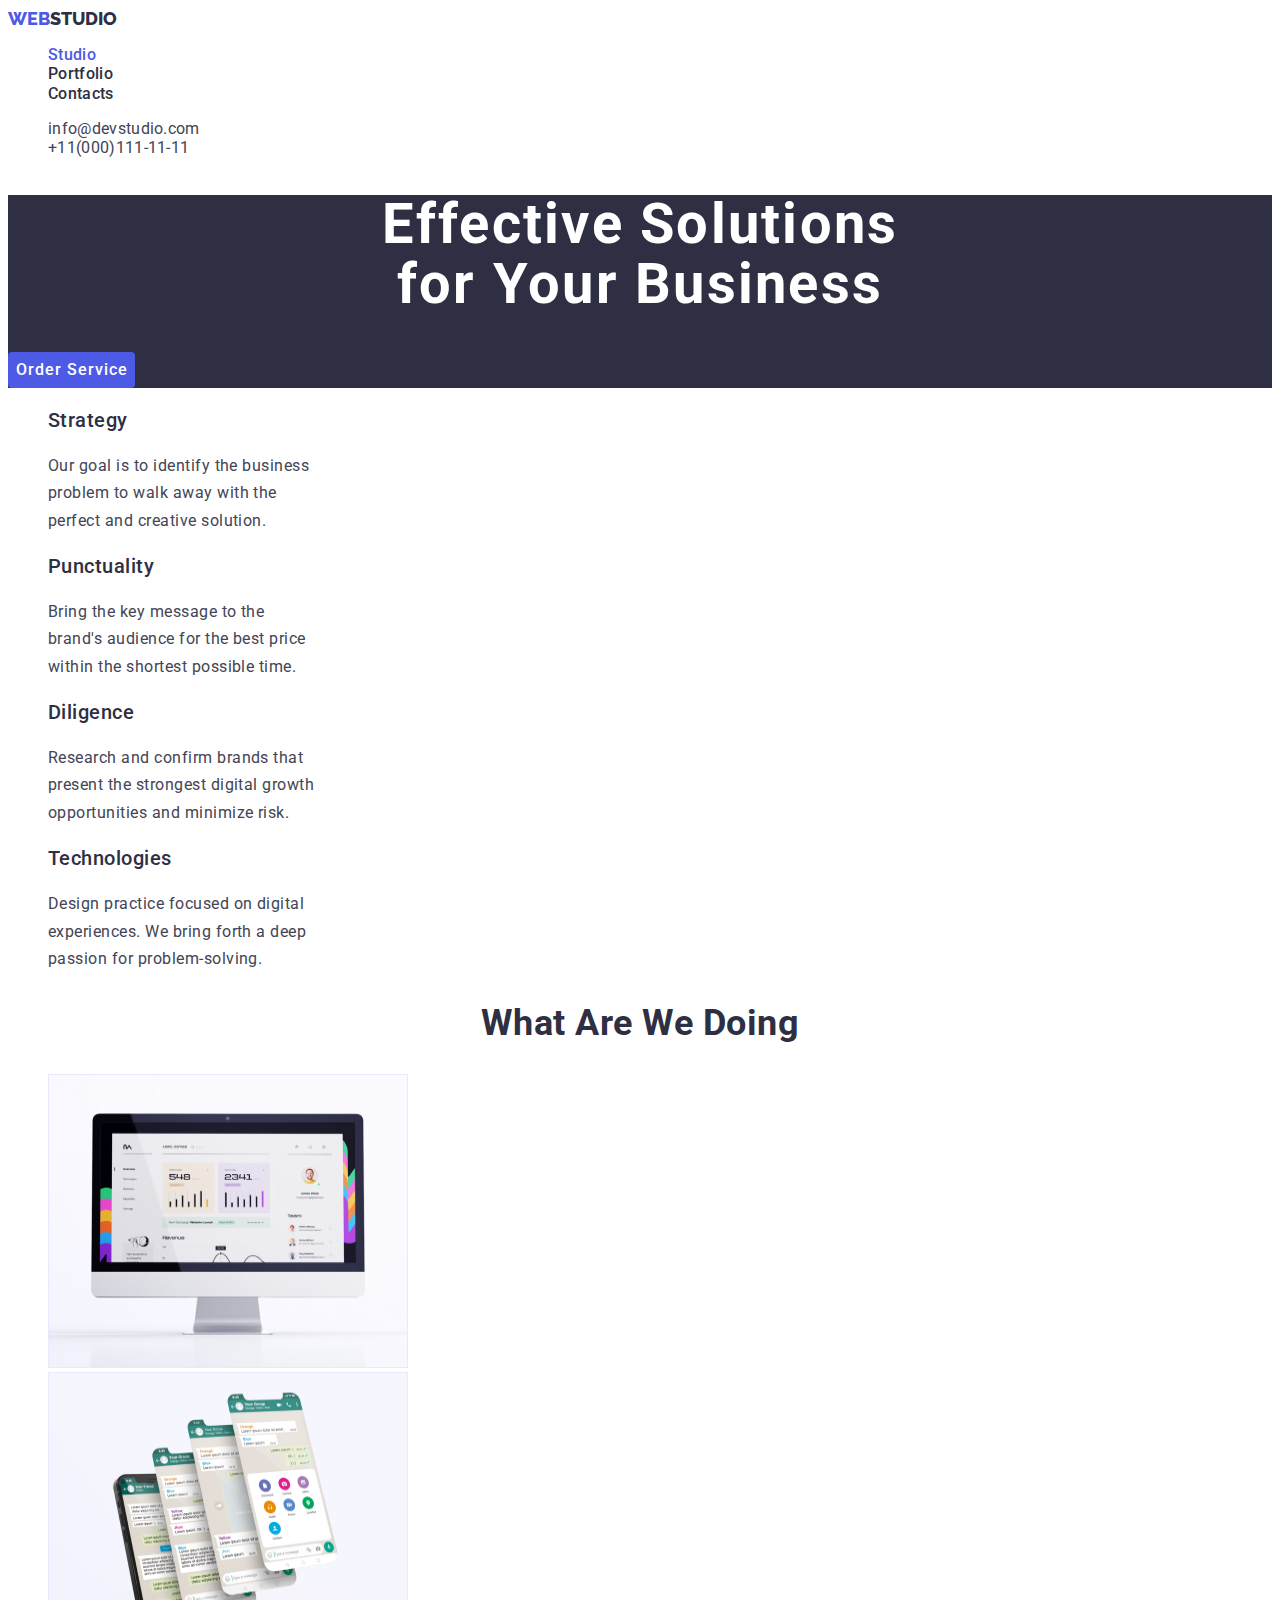
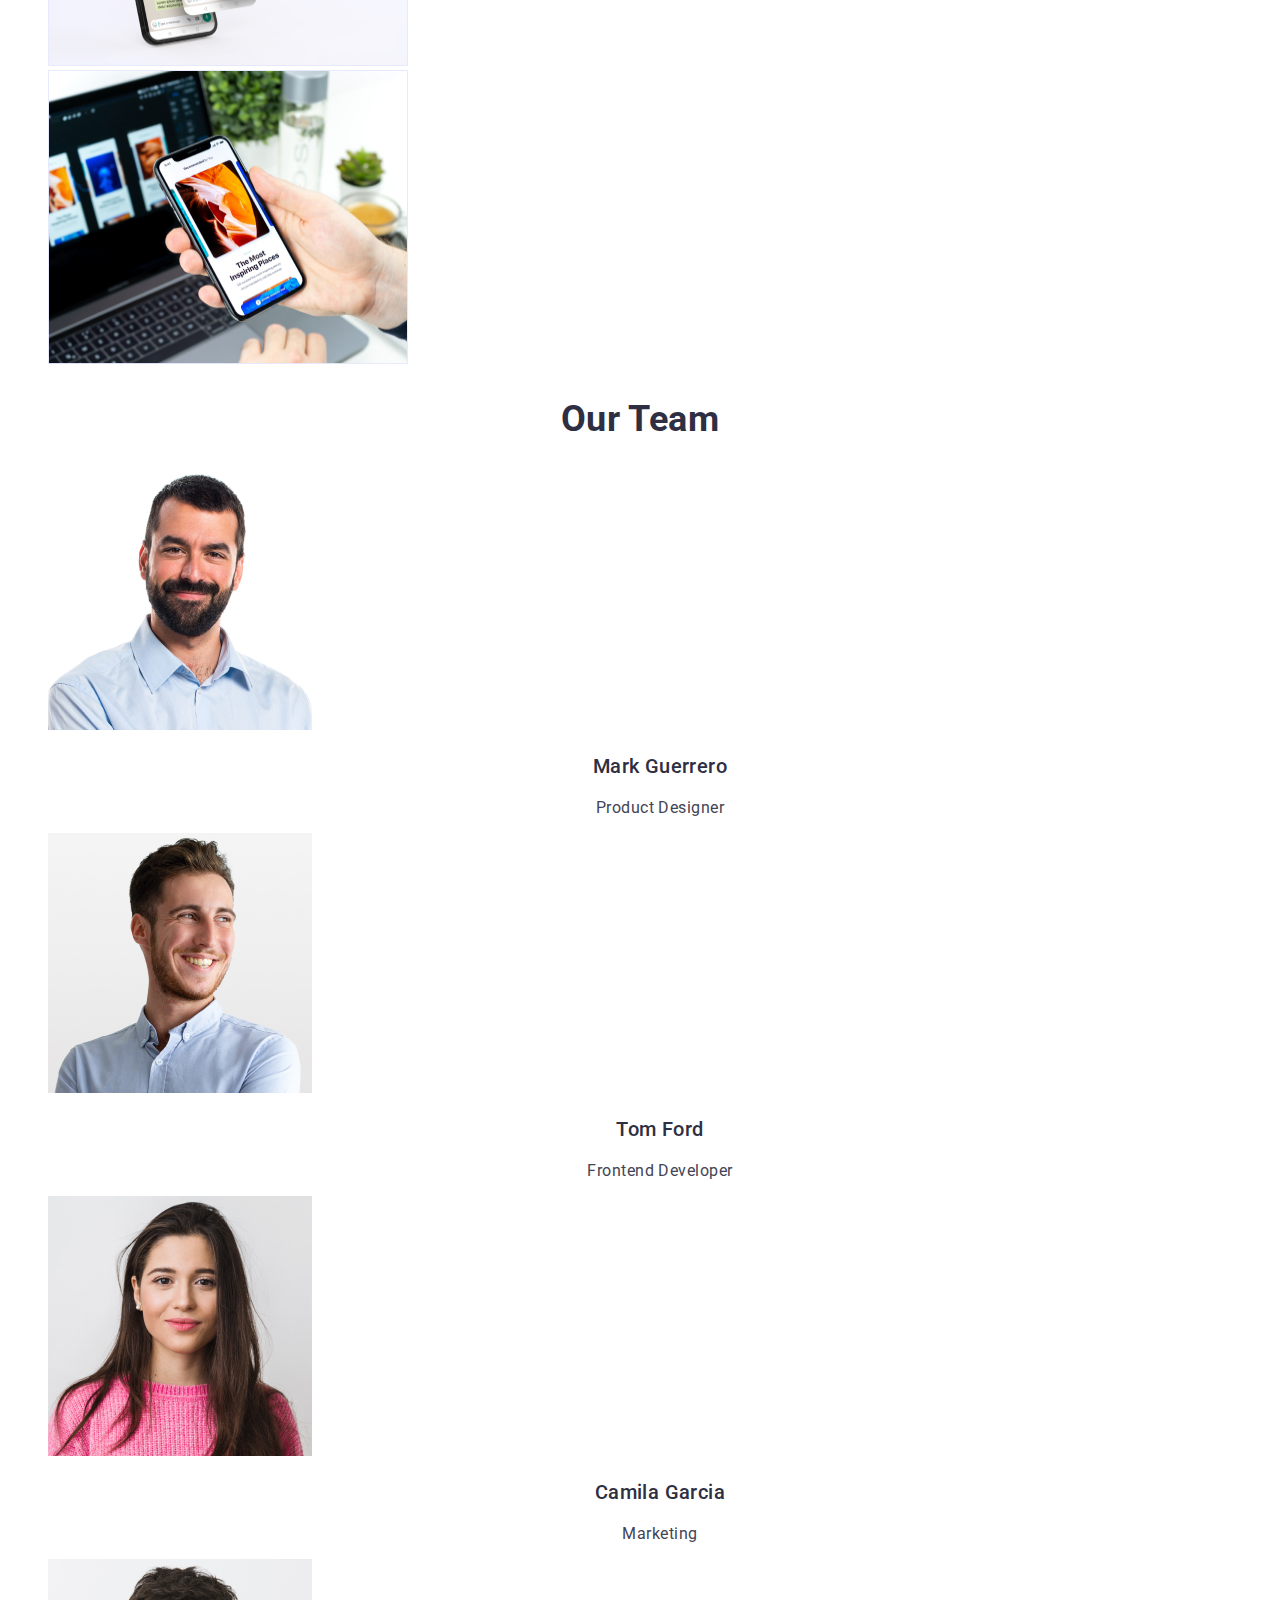
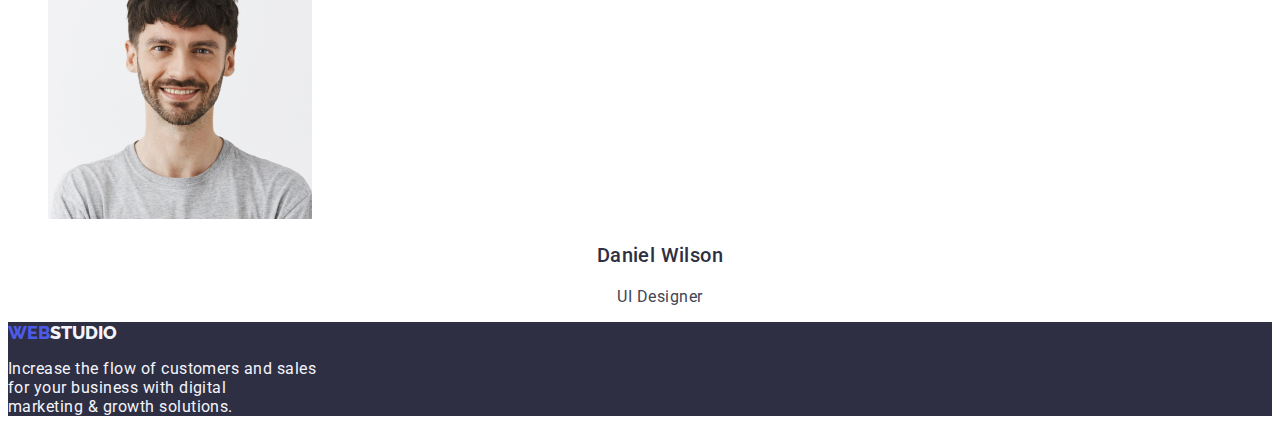
<file: index.html>
<!DOCTYPE html>
<html lang="en">
  <head>
    <meta charset="UTF-8" />
    <meta name="viewport" content="width=device-width, initial-scale=1.0" />
    <title>Studio</title>
    <link rel="stylesheet" href="./css/styles.css" />
    <link
      href="https://fonts.googleapis.com/css2?family=Raleway:wght@800&family=Roboto:wght@400;500;700;900&display=swap"
      rel="stylesheet"
    />
  </head>

  <body>
    <!-- Header -->

    <header class="page-header">
      <nav>
        <a href="./index.html" class="logo-link">
          <span class="logo">WEB</span>
          <span class="studio">STUDIO</span>
        </a>

        <ul class="nav-menu list">
          <li>
            <a href="./index.html" class="page current">Studio</a>
          </li>

          <li>
            <a href="./portfolio.html" class="page">Portfolio</a>
          </li>

          <li>
            <a href="#" class="page">Contacts</a>
          </li>
        </ul>
      </nav>

      <ul class="contacts-menu list">
        <li>
          <a href="mailto:info@devstudio.com" class="item"
            >info@devstudio.com</a
          >
        </li>
        <li>
          <a href="tel:+110001111111" class="item">+11(000)111-11-11</a>
        </li>
      </ul>
    </header>

    <!-- Main Section -->
    <main>
      <!-- Hero Section  -->
      <section class="hero bg-hero">
        <div>
          <h1 class="hero-title">
            Effective Solutions <br />
            for Your Business
          </h1>

          <button type="button" class="button primary">Order Service</button>
        </div>
      </section>

      <!-- Section 2 -->
      <section class="section">
        <div class="container">
          <ul class="benefits list">
            <li>
              <h3 class="title">Strategy</h3>
              <p class="description">
                Our goal is to identify the business
                <br />problem to walk away with the <br />perfect and creative
                solution.
              </p>
            </li>

            <li>
              <h3 class="title">Punctuality</h3>
              <p class="description">
                Bring the key message to the <br />
                brand's audience for the best price <br />
                within the shortest possible time.
              </p>
            </li>

            <li>
              <h3 class="title">Diligence</h3>
              <p class="description">
                Research and confirm brands that <br />
                present the strongest digital growth <br />
                opportunities and minimize risk.
              </p>
            </li>

            <li>
              <h3 class="title">Technologies</h3>
              <p class="description">
                Design practice focused on digital <br />
                experiences. We bring forth a deep <br />
                passion for problem-solving.
              </p>
            </li>
          </ul>
        </div>
      </section>

      <!-- Section 3 -->
      <section class="section">
        <div class="container">
          <h2 class="section-title">What Are We Doing</h2>

          <ul class="what-we-do list">
            <li>
              <img
                src="./images/image-1.jpg"
                alt="monitor"
                width="360"
                height="294"
              />
            </li>

            <li>
              <img
                src="./images/image-2.jpg"
                alt="mobile"
                width="360"
                height="294"
              />
            </li>

            <li>
              <img
                src="./images/image-3.jpg"
                alt="laptop and mobile"
                width="360"
                height="294"
              />
            </li>
          </ul>
        </div>
      </section>

      <!-- Section 4 -->
      <section class="section bg-team">
        <div class="container">
          <h2 class="section-title">Our Team</h2>

          <ul class="team list">
            <li>
              <img
                src="./images/mark.jpg"
                alt="Mark Guerrero"
                width="264"
                height="260"
              />
              <h3 class="name">Mark Guerrero</h3>
              <p class="position">Product Designer</p>
            </li>

            <li>
              <img
                src="./images/tom.jpg"
                alt="Tom Ford"
                width="264"
                height="260"
              />
              <h3 class="name">Tom Ford</h3>
              <p class="position">Frontend Developer</p>
            </li>

            <li>
              <img
                src="./images/camila.jpg"
                alt="Camila Garcia"
                width="264"
                height="260"
              />
              <h3 class="name">Camila Garcia</h3>
              <p class="position">Marketing</p>
            </li>

            <li>
              <img
                src="./images/daniel.jpg"
                alt="Daniel Wilson"
                width="264"
                height="260"
              />
              <h3 class="name">Daniel Wilson</h3>
              <p class="position">UI Designer</p>
            </li>
          </ul>
        </div>
      </section>
    </main>

    <!-- Footer -->

    <footer class="page-footer bg-footer">
      <div>
        <a href="./index.html" class="logo-link">
          <span class="logo">WEB</span>
          <span class="studio-footer">STUDIO</span>
        </a>
        <p class="footer-description">
          Increase the flow of customers and sales <br />
          for your business with digital <br />
          marketing & growth solutions.
        </p>
      </div>
    </footer>
  </body>
</html>
</file>
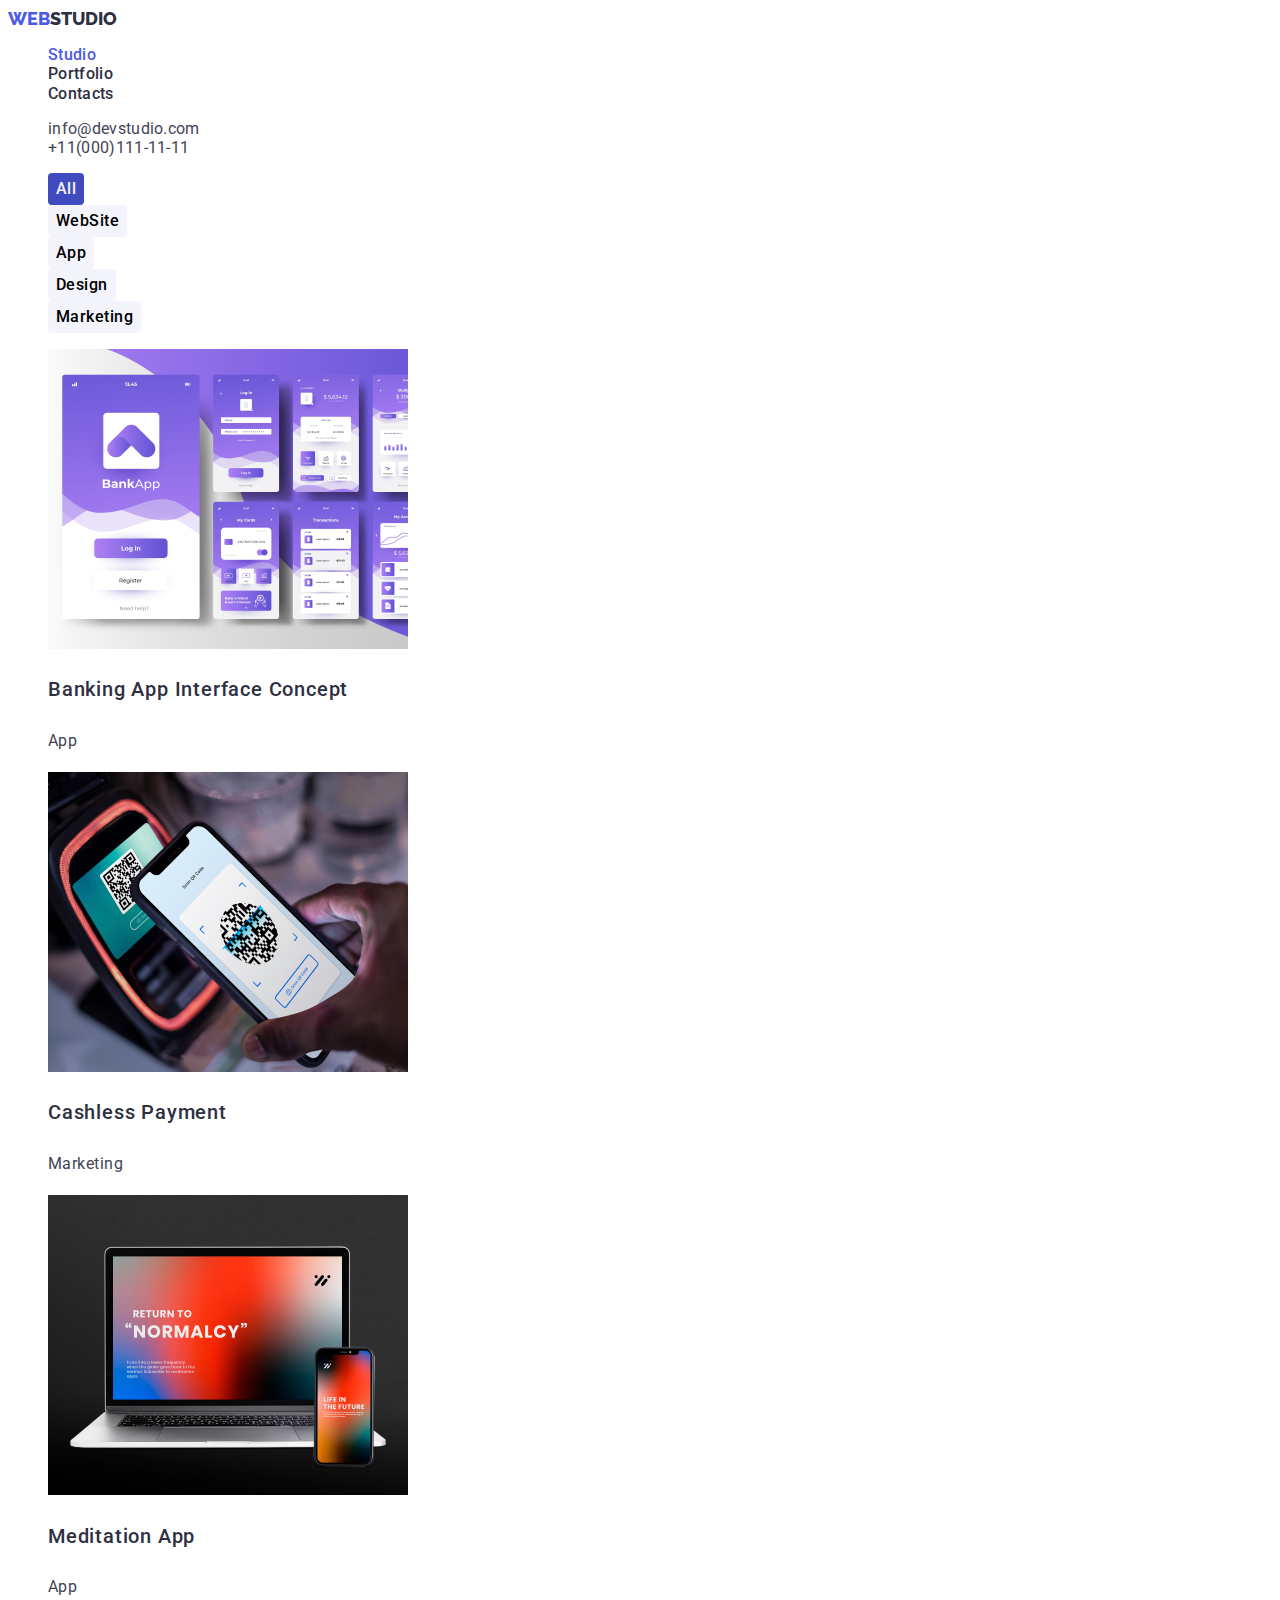
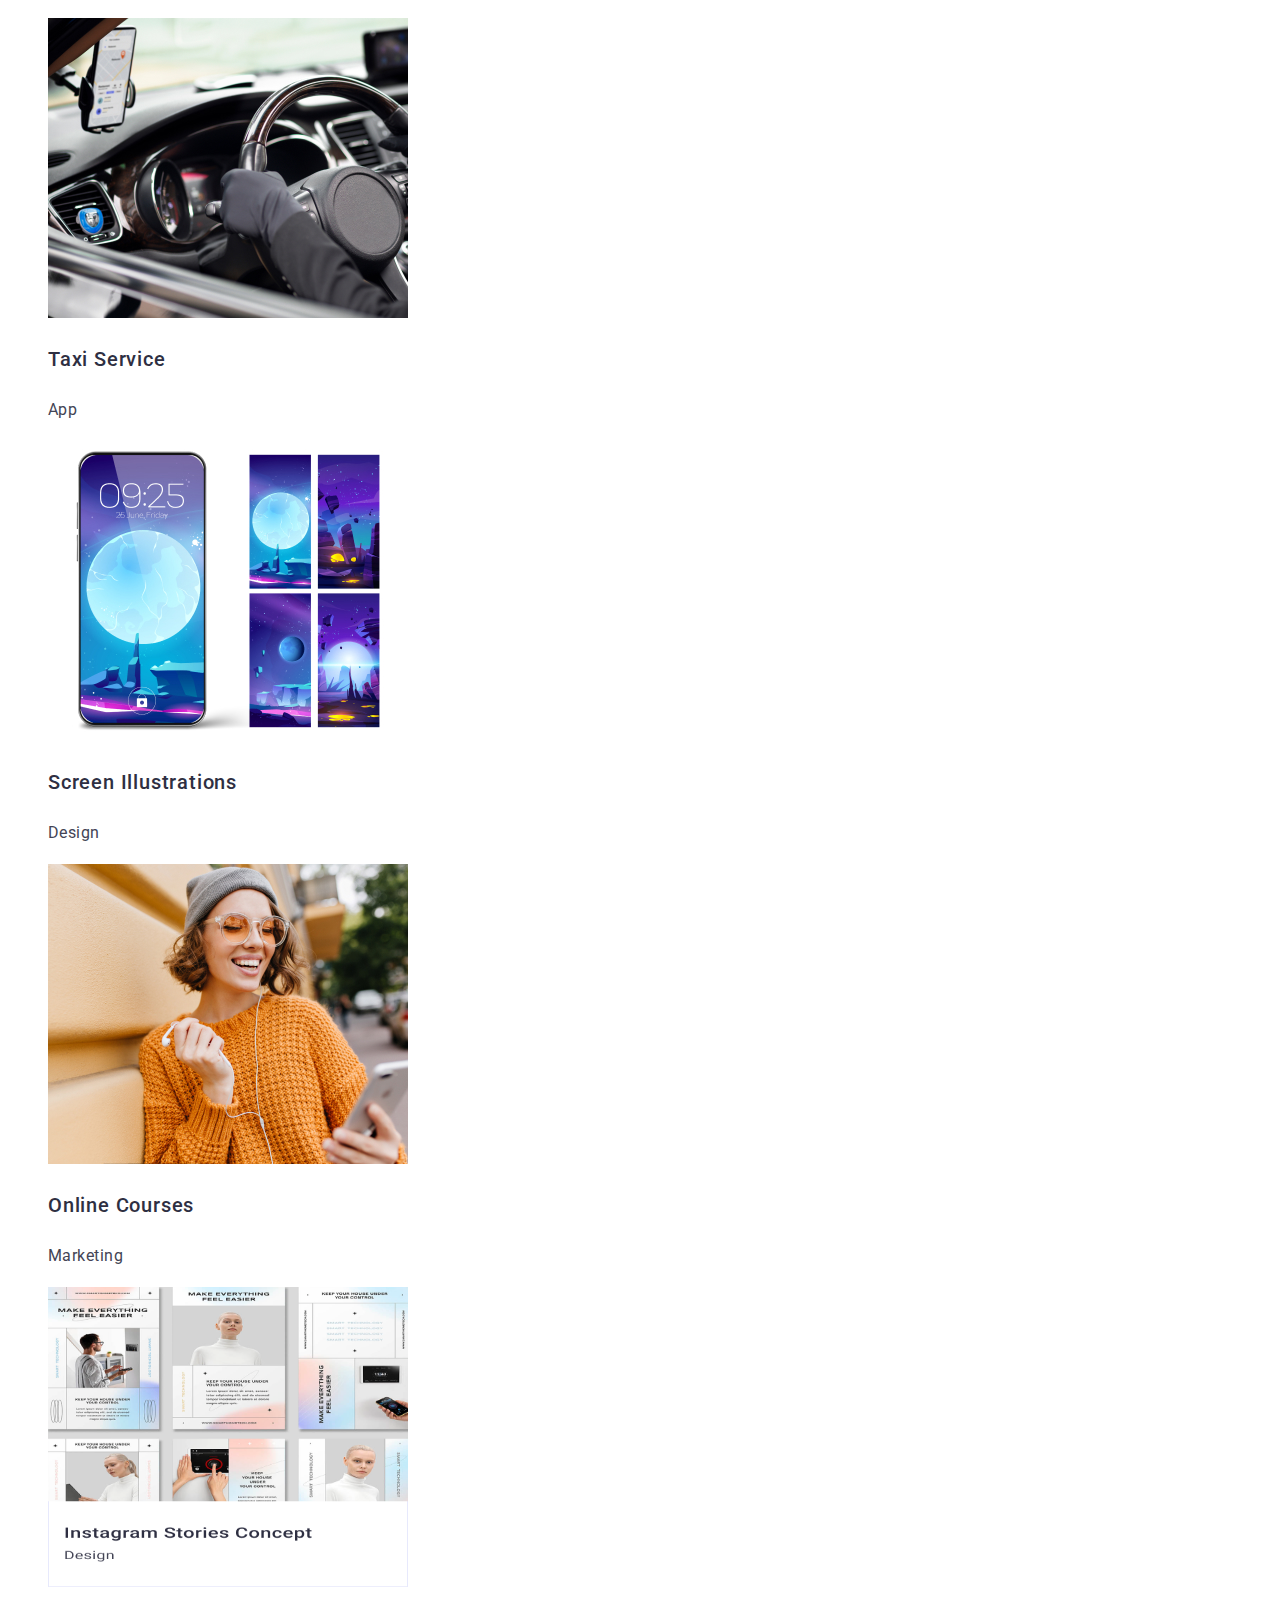
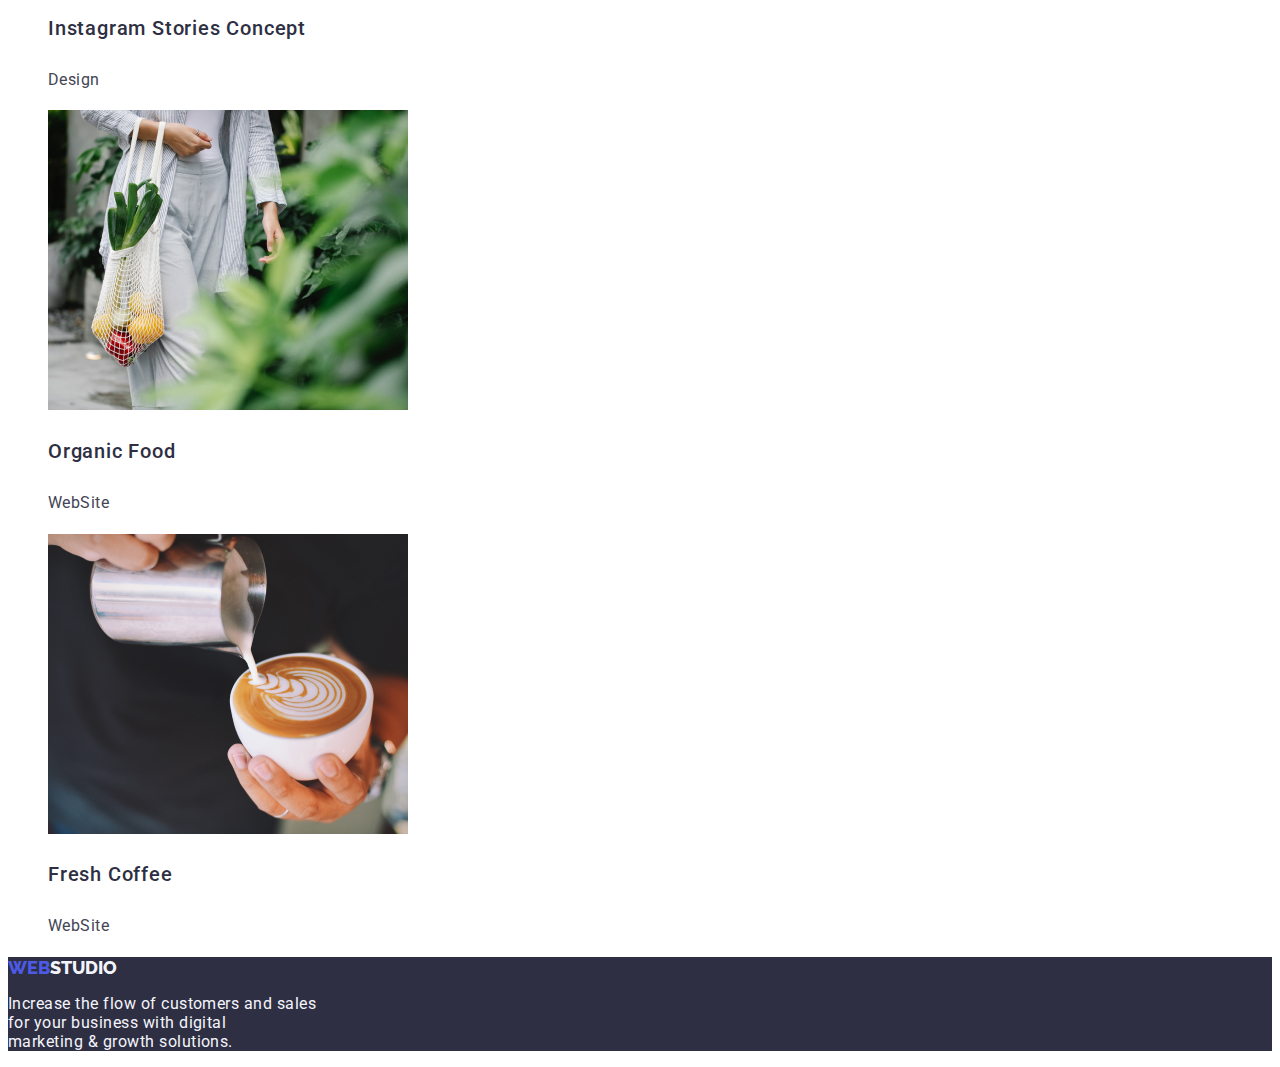
<file: portfolio.html>
<!DOCTYPE html>
<html lang="en">
  <head>
    <meta charset="UTF-8" />
    <meta name="viewport" content="width=device-width, initial-scale=1.0" />
    <title>Studio</title>
    <link rel="stylesheet" href="./css/styles.css" />
    <link
      href="https://fonts.googleapis.com/css2?family=Raleway:wght@800&family=Roboto:wght@400;500;700;900&display=swap"
      rel="stylesheet"
    />
  </head>

  <body>
    <!-- Header -->

    <header class="page-header">
      <nav>
        <a href="./index.html" class="logo-link">
          <span class="logo">WEB</span>
          <span class="studio">STUDIO</span>
        </a>

        <ul class="nav-menu list">
          <li>
            <a href="./index.html" class="page current">Studio</a>
          </li>

          <li>
            <a href="./portfolio.html" class="page">Portfolio</a>
          </li>

          <li>
            <a href="#" class="page">Contacts</a>
          </li>
        </ul>
      </nav>

      <ul class="contacts-menu list">
        <li>
          <a href="mailto:info@devstudio.com" class="item"
            >info@devstudio.com</a
          >
        </li>
        <li>
          <a href="tel:+110001111111" class="item">+11(000)111-11-11</a>
        </li>
      </ul>
    </header>

    <!-- Main Section -->
    <main>
      <section>
        <div class="container">
          <ul class="filters list">
            <li>
              <button type="button" class="button filter current">All</button>
            </li>
            <li>
              <button type="button" class="button filter">WebSite</button>
            </li>
            <li>
              <button type="button" class="button filter">App</button>
            </li>
            <li>
              <button type="button" class="button filter">Design</button>
            </li>
            <li>
              <button type="button" class="button filter">Marketing</button>
            </li>
          </ul>

          <!-- Projects-->

          <ul class="projects list">
            <li>
              <a href="#" class="project">
                <img
                  src="./images/bank-app.jpg"
                  alt="Banking App Interface"
                  width="360"
                  height="300"
                />
                <h2 class="name">Banking App Interface Concept</h2>
                <p class="type">App</p>
              </a>
            </li>
            <li>
              <a href="#" class="project">
                <img
                  src="./images/cashless.jpg"
                  alt="Banking App Interface"
                  width="360"
                  height="300"
                />
                <h2 class="name">Cashless Payment</h2>
                <p class="type">Marketing</p>
              </a>
            </li>
            <li>
              <a href="#" class="project">
                <img
                  src="./images/meditation.jpg"
                  alt="Banking App Interface"
                  width="360"
                  height="300"
                />
                <h2 class="name">Meditation App</h2>
                <p class="type">App</p>
              </a>
            </li>
            <li>
              <a href="#" class="project">
                <img
                  src="./images/taxi.jpg"
                  alt="Taxi Service "
                  width="360"
                  height="300"
                />
                <h2 class="name">Taxi Service</h2>
                <p class="type">App</p>
              </a>
            </li>
            <li>
              <a href="#" class="project">
                <img
                  src="./images/screen.jpg"
                  alt="Screen Illustrations"
                  width="360"
                  height="300"
                />
                <h2 class="name">Screen Illustrations</h2>
                <p class="type">Design</p>
              </a>
            </li>
            <li>
              <a href="#" class="project">
                <img
                  src="./images/online-course.jpg"
                  alt="Online Courses"
                  width="360"
                  height="300"
                />
                <h2 class="name">Online Courses</h2>
                <p class="type">Marketing</p>
              </a>
            </li>
            <li>
              <a href="#" class="project">
                <img
                  src="./images/instagram-stories.png"
                  alt="instagram-stories "
                  width="360"
                  height="300"
                />
                <h2 class="name">Instagram Stories Concept</h2>
                <p class="type">Design</p>
              </a>
            </li>
            <li>
              <a href="#" class="project">
                <img
                  src="./images/organic.jpg"
                  alt="organic"
                  width="360"
                  height="300"
                />
                <h2 class="name">Organic Food</h2>
                <p class="type">WebSite</p>
              </a>
            </li>
            <li>
              <a href="#" class="project">
                <img
                  src="./images/coffee.jpg"
                  alt="coffee"
                  width="360"
                  height="300"
                />
                <h2 class="name">Fresh Coffee</h2>
                <p class="type">WebSite</p>
              </a>
            </li>
          </ul>
        </div>
      </section>
    </main>

    <!-- Footer -->

    <footer class="page-footer bg-footer">
      <div>
        <a href="./index.html" class="logo-link">
          <span class="logo">WEB</span>
          <span class="studio-footer">STUDIO</span>
        </a>
        <p class="footer-description">
          Increase the flow of customers and sales <br />
          for your business with digital <br />
          marketing & growth solutions.
        </p>
      </div>
    </footer>
  </body>
</html>
</file>
<file: css/styles.css>
:root {
  --iris: #4d5ae5;
  --navyblue: #2e2f42;
  --cloud: #f4f4fd;
  --cornflower: #e7e9fc;
  --ocean: #404bbf;
  --slate: #434455;
}

body {
  font-family: "Roboto", sans-serif;
  font-size: 16px;
  letter-spacing: 0.03em;
  color: var(--slate);
}

.list {
  list-style: none;
}

.logo-link {
  font-family: "Raleway", sans-serif;
  font-size: 0;
  font-weight: 800;
  line-height: 1.17;
  letter-spacing: 0.04em;
  text-decoration: none;
}

.logo-link > span {
  font-size: 18px;
}

.logo {
  color: var(--iris, #4d5ae5);
}

.button {
  border-color: transparent;
  font-family: inherit;
  font-weight: 500;
  line-height: 1.5;
  border-radius: 4px;
  letter-spacing: 0.03em;
  cursor: pointer;
  font-size: 16px;
}

.button.primary {
  color: white;
  background-color: var(--iris);
  line-height: 1.87;
  letter-spacing: 0.06em;
}

.button.primary:hover,
.button.primary:focus {
  background-color: var(--ocean);
}

.button.filter {
  background-color: var(--cloud);
  font-weight: 500;
  line-height: 1.62;
}

.button.filter:hover,
.button.filter:focus,
.button.filter.current {
  background-color: var(--ocean);
  color: var(--cloud);
}

.project {
  text-decoration: none;
}

.project .name {
  font-size: 20px;
  font-weight: 500;
  line-height: 2;
  letter-spacing: 0.04em;
  color: var(--navyblue);
}

.project .type {
  color: var(--slate);
  font-weight: 400;
  line-height: 1.87;
}

.section-title {
  font-size: 36px;
  line-height: 1.17;
  color: var(--navyblue);
  text-align: center;
}

.benefits .title {
  font-size: 20px;
  font-weight: 500;
  color: var(--navyblue);
}

.benefits .description {
  color: var(--slate);
  line-height: 1.71;
  font-size: 16px;
  font-weight: 400;
}

.studio {
  color: var(--navyblue, #2e2f42);
}

.contacts-menu .item {
  color: var(--slate);
  text-decoration: none;
  font-weight: 400;
  line-height: 1.14;
  letter-spacing: 0.02em;
}

.bg-hero {
  background-color: var(--navyblue);
}

.nav-menu .page {
  font-weight: 500;
  color: var(--navyblue);
  text-decoration: none;
  line-height: 1.14;
  letter-spacing: 0.02em;
}

.nav-menu .page:hover,
.nav-menu .page:focus,
.nav-menu .page.current,
.contacts-menu .item:hover,
.contacts-menu .item:focus {
  color: var(--iris);
}

.bg-team {
  background-color: var(--cloud);
}

.team .name {
  font-size: 20px;
  font-weight: 500;
  letter-spacing: 0.02em;
  color: var(--navyblue);
  text-align: center;
}

.team .position {
  color: var(--slate);
  font-size: 16px;
  font-weight: 400;
  text-align: center;
}

.hero-title {
  color: var(--white, #fff);
  text-align: center;
  font-size: 56px;
  font-weight: 700;
  line-height: 1.07;
  letter-spacing: 0.04em;
}

.button-primary:hover {
  border-radius: 4px;
  background: var(--ocean, #404bbf);
  box-shadow: 0px 4px 4px 0px rgba(0, 0, 0, 0.15);
}

.section {
  width: auto;
  background: #fff;
}

.benefit {
  display: flex;
  align-content: center;
}

.page-footer.bg-footer {
  background: var(--navyblue, #2e2f42);
}

.studio-footer {
  color: var(--cloud, #f4f4fd);
}

.footer-description {
  color: var(--cloud, #f4f4fd);
}
</file>
